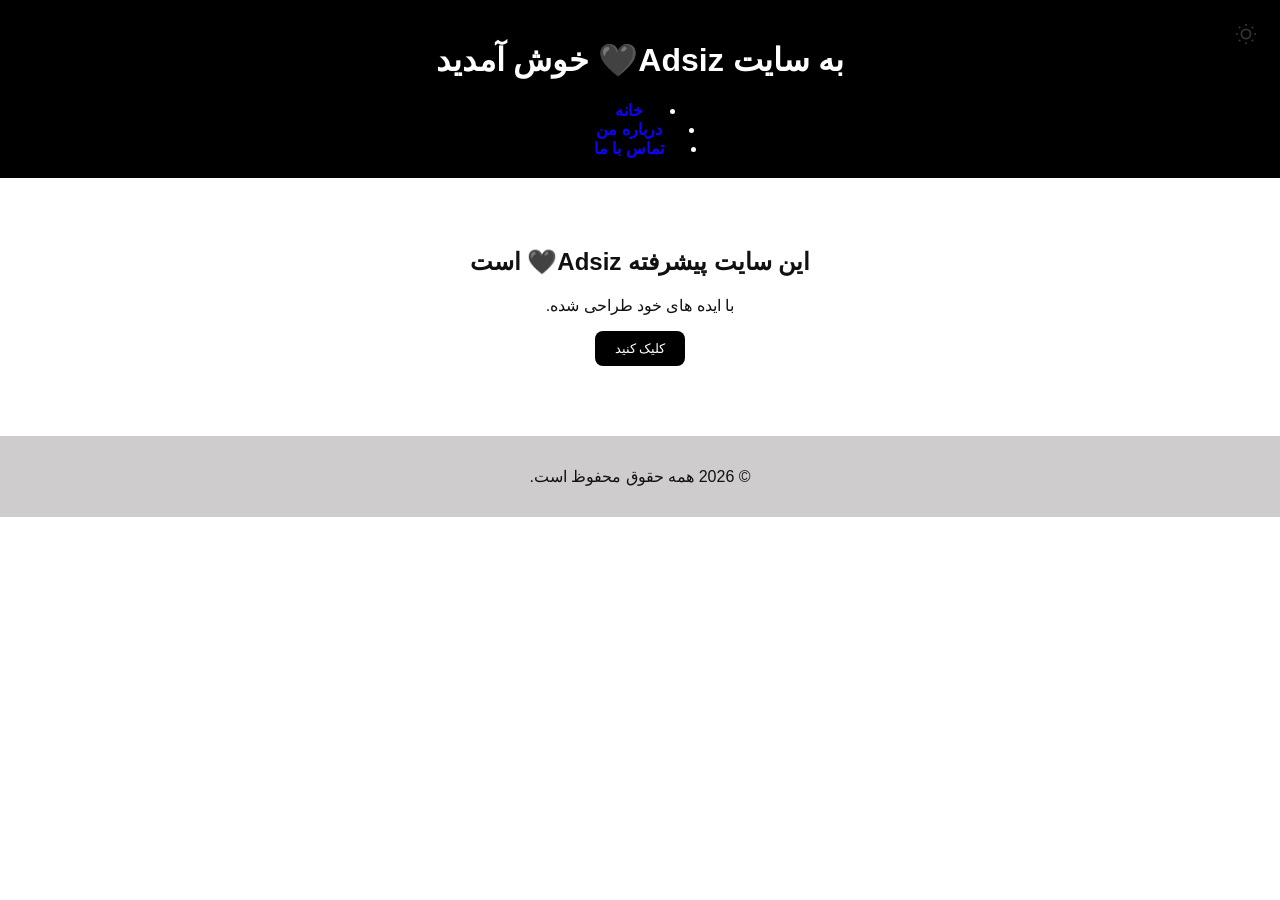
<file: index.html>
<!DOCTYPE html>
<html lang="fa">
<head>
    <meta charset="UTF-8">
    <title> Adsiz🖤</title>
    <link rel="stylesheet" href="style.css">
</head><button id="themeToggle">
  <!-- آیکن خورشید outline -->
  <svg id="sunIcon" width="22" height="22" viewBox="0 0 24 24" fill="none" stroke="currentColor" stroke-width="2">
    <circle cx="12" cy="12" r="5"></circle>
    <line x1="12" y1="1" x2="12" y2="3"></line>
    <line x1="12" y1="21" x2="12" y2="23"></line>
    <line x1="4.22" y1="4.22" x2="5.64" y2="5.64"></line>
    <line x1="18.36" y1="18.36" x2="19.78" y2="19.78"></line>
    <line x1="1" y1="12" x2="3" y2="12"></line>
    <line x1="21" y1="12" x2="23" y2="12"></line>
    <line x1="4.22" y1="19.78" x2="5.64" y2="18.36"></line>
    <line x1="18.36" y1="5.64" x2="19.78" y2="4.22"></line>
  </svg>
</button>

<style>
  body {
    background: #ffffff;
    color: #111;
    transition: 0.3s;
  }

  body.dark {
    background: #121212;
    color: #ffffff;
  }

  #themeToggle {
    position: fixed;
    top: 15px;
    right: 15px;
    background: transparent;
    border: none;
    cursor: pointer;
    padding: 8px;
  }

  /* رنگ آیکن در حالت عادی */
  #sunIcon {
    color: #333;
    transition: 0.3s;
  }

  /* وقتی دارک مود فعال شد */
  body.dark #sunIcon {
    color: #fff;
  }
</style>

<script>
  const btn = document.getElementById("themeToggle");

  // حالت ذخیره شده
  if (localStorage.getItem("theme") === "dark") {
    document.body.classList.add("dark");
  }

  btn.onclick = () => {
    document.body.classList.toggle("dark");

    if (document.body.classList.contains("dark")) {
      localStorage.setItem("theme", "dark");
    } else {
      localStorage.setItem("theme", "light");
    }
  };
</script>
<body>

    <header>
        <h1>به سایت Adsiz🖤 خوش آمدید</h1>
        <nav>
           <!-- مثال با تگ strong -->
<li><strong><a href="index.html">خانه</a></strong></li>
<li><strong><a href="about.html">درباره من</a></strong></li>
<li><strong><a href="contact.html">تماس با ما</a></strong></li>
        </nav>
    </header>

    <section class="hero">
        <h2>این  سایت پیشرفته Adsiz🖤 است</h2>
        <p>با ایده های خود طراحی شده.</p>
        <button onclick="showMessage()">کلیک کنید</button>
    </section>

    <footer>
        <p>©️ 2026 همه حقوق محفوظ است.</p>
    </footer>

    <script src="script.js"></script>
</body>
</html>
</file>
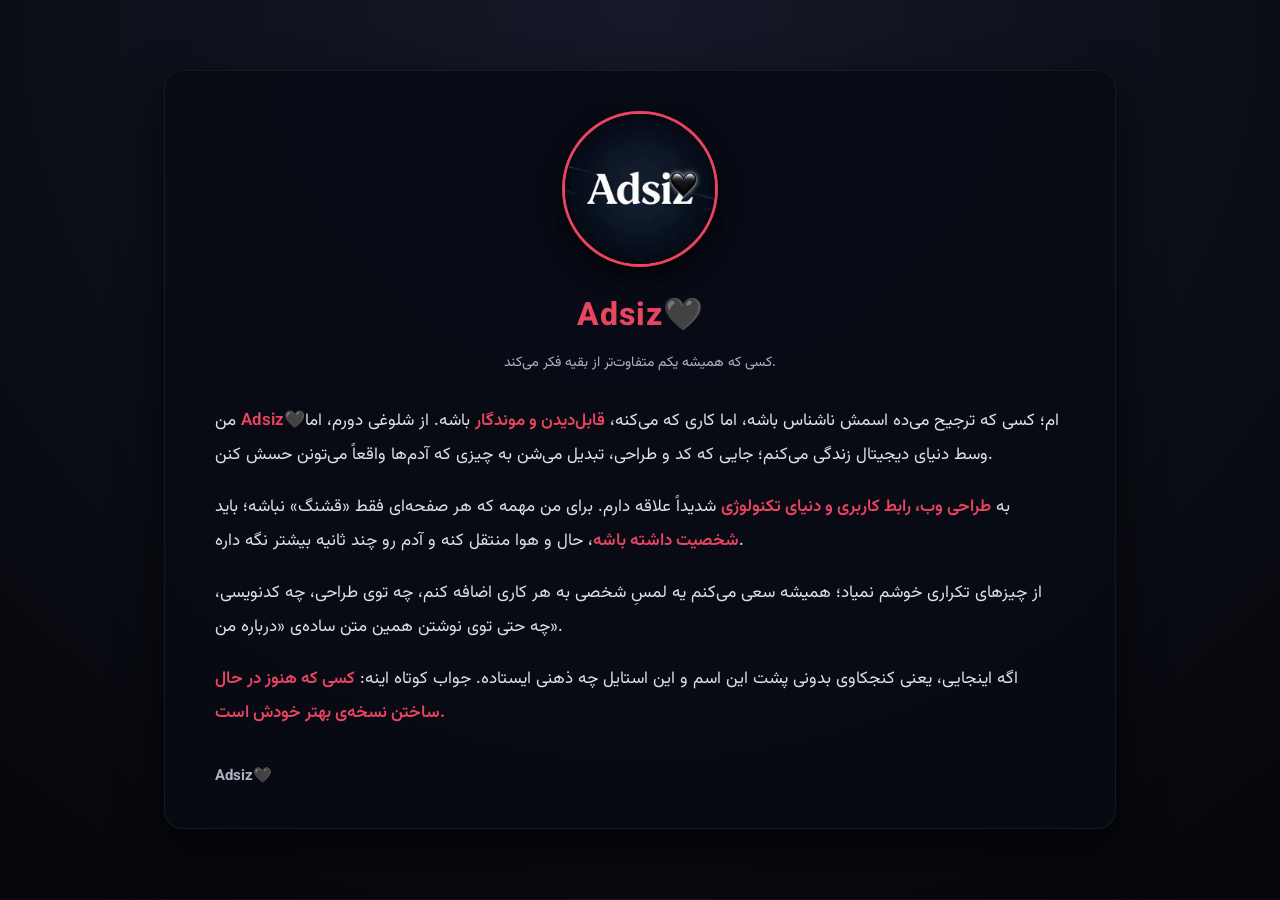
<file: about.html>
<!DOCTYPE html>
<html lang="fa">
<head>
  <meta charset="UTF-8">
  <meta name="viewport" content="width=device-width, initial-scale=1.0">
  <title>درباره من | Adsiz🖤</title>
  <style>
    @import url('https://fonts.googleapis.com/css2?family=Vazirmatn:wght@400;600;800&display=swap');

    body {
      font-family: "Vazirmatn", sans-serif;
      background: radial-gradient(circle at top, #151928, #05060a);
      color: #f5f5f5;
      margin: 0;
      padding: 0;
    }

    .container {
      max-width: 850px;
      margin: 70px auto;
      background: rgba(8, 10, 20, 0.9);
      border-radius: 18px;
      border: 1px solid rgba(255, 255, 255, 0.06);
      box-shadow: 0 20px 45px rgba(0, 0, 0, 0.7);
      padding: 40px 50px;
      backdrop-filter: blur(12px);
    }

    h1 {
      text-align: center;
      color: #e94560;
      font-weight: 800;
      margin-bottom: 10px;
      letter-spacing: 1px;
    }

    .subtitle {
      text-align: center;
      color: #b0b3c0;
      font-size: 14px;
      margin-bottom: 30px;
    }

    .highlight {
      color: #e94560;
      font-weight: 600;
    }

    p {
      font-size: 17px;
      line-height: 2;
      color: #e0e0e0;
      margin-bottom: 18px;
    }

    .signature {
      margin-top: 35px;
      text-align: left;
      font-weight: bold;
      color: #b0b3c0;
      font-size: 15px;
    }

    .profile-pic {
      display: block;
      margin: 0 auto 25px auto;
      width: 150px;
      height: 150px;
      border-radius: 50%;
      border: 3px solid #e94560;
      object-fit: cover;
      box-shadow: 0 10px 25px rgba(0, 0, 0, 0.7);
    }

    .tagline {
      margin-top: 10px;
      text-align: center;
      font-size: 14px;
      color: #9da0ad;
      font-style: italic;
    }

    @media (max-width: 600px) {
      .container {
        margin: 30px 15px;
        padding: 25px 20px;
      }
      p {
        font-size: 15px;
      }
    }
  </style>
</head>
<body>
  <div class="container">
    <img src="image_gen_cde300ff-23f1-42e1-8124-344a006eebc1_0.png" alt="Adsiz🖤" class="profile-pic">

    <h1>Adsiz🖤</h1>
    <div class="subtitle">
      کسی که همیشه یکم متفاوت‌تر از بقیه فکر می‌کند.
    </div>

    <p>
      من <span class="highlight">Adsiz🖤</span>‌ام؛ کسی که ترجیح می‌ده اسمش ناشناس باشه،  
      اما کاری که می‌کنه، <span class="highlight">قابل‌دیدن و موندگار</span> باشه.  
      از شلوغی دورم، اما وسط دنیای دیجیتال زندگی می‌کنم؛ جایی که کد و طراحی،  
      تبدیل می‌شن به چیزی که آدم‌ها واقعاً می‌تونن حسش کنن.
    </p>

    <p>
      به <span class="highlight">طراحی وب، رابط کاربری و دنیای تکنولوژی</span> شدیداً علاقه دارم.  
      برای من مهمه که هر صفحه‌ای فقط «قشنگ» نباشه؛  
      باید <span class="highlight">شخصیت داشته باشه</span>، حال و هوا منتقل کنه و آدم رو چند ثانیه بیشتر نگه داره.
    </p>

    <p>
      از چیزهای تکراری خوشم نمیاد؛  
      همیشه سعی می‌کنم یه لمسِ شخصی به هر کاری اضافه کنم،  
      چه توی طراحی، چه کدنویسی، چه حتی توی نوشتن همین متن ساده‌ی «درباره من».
    </p>

    <p>
      اگه اینجایی، یعنی کنجکاوی بدونی پشت این اسم و این استایل چه ذهنی ایستاده.  
      جواب کوتاه اینه:  
      <span class="highlight">کسی که هنوز در حال ساختن نسخه‌ی بهتر خودش است.</span>
    </p>

    <div class="signature">
      Adsiz🖤
    </div>
  </div>
</body>
</html>
</file>
<file: style.css>
body {
    margin: 0;
    font-family: sans-serif;
    background: #ffffff;
    direction: rtl;
}

header {
    background: #000000;
    color: hsl(0, 0%, 100%);
    padding: 20px;
    text-align: center;
}

nav a {
    color: rgb(17, 0, 255);
    margin: 0 10px;
    text-decoration: none;
}

.hero {
    text-align: center;
    padding: 50px;
}

button {
    padding: 10px 20px;
    background: #000000;
    color: white;
    border: none;
    cursor: pointer;
    border-radius: 8px;
}
button:hover {
    background: #002aff;
}

footer {
    text-align: center;
    padding: 15px;
    background: #cecccc;
    margin-top: 20px;
}
</file>
